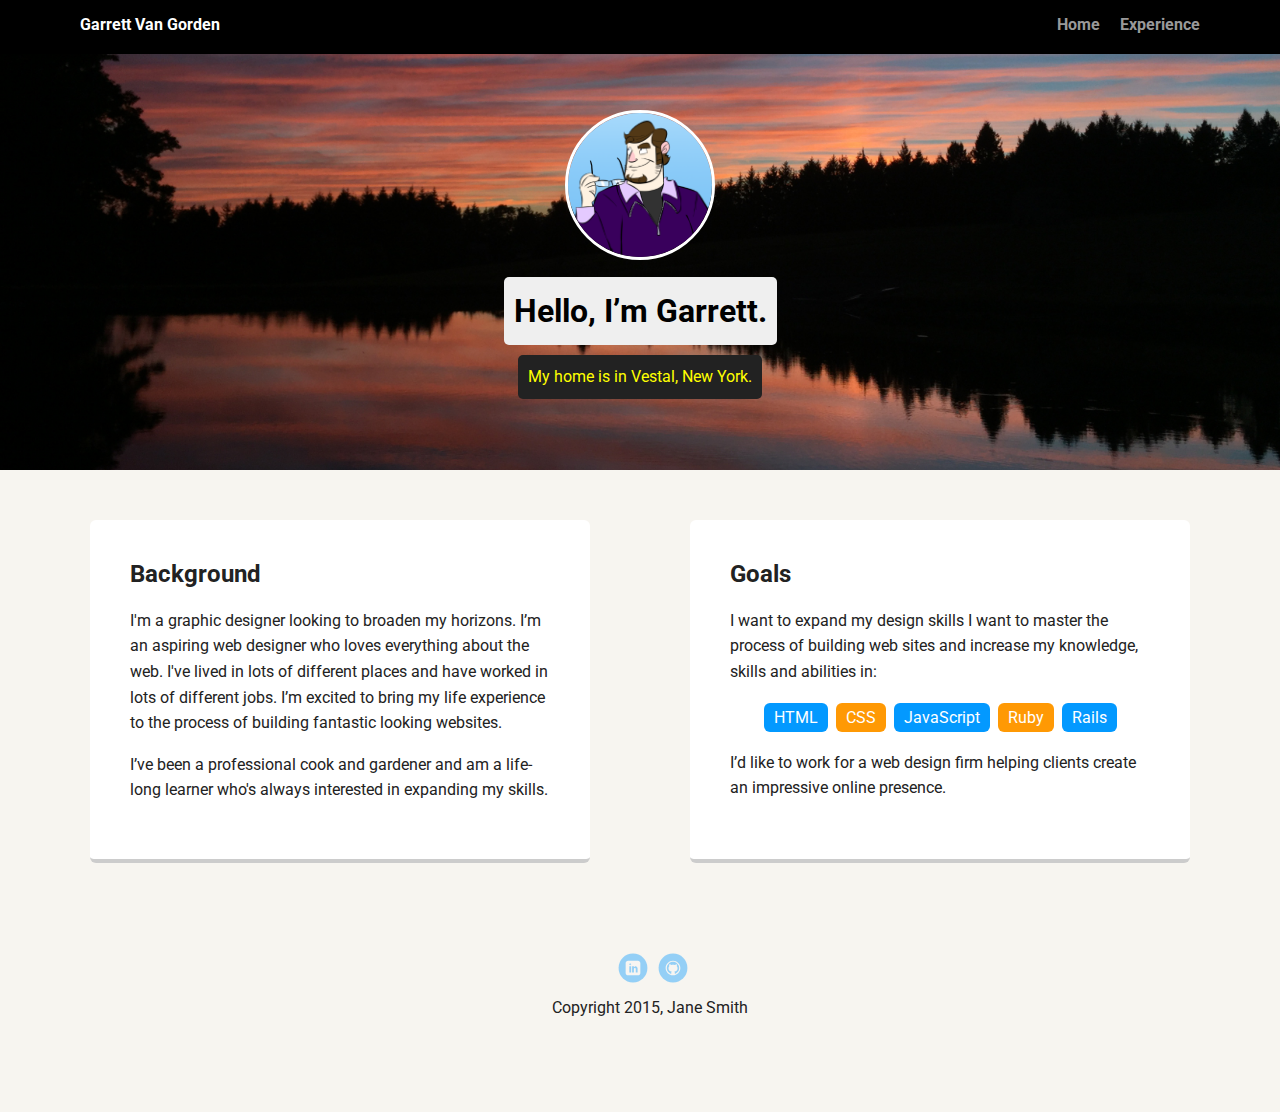
<file: index.html>
<!doctype html>
<html lang="en">
<head>
  <meta charset="utf-8">
  <title>Garrett Van Gorden's Profile</title>
  <meta name="viewport" content="width=device-width, initial-scale=1.0">
  <link rel="stylesheet" href="styles.css">
  <link href="https://fonts.googleapis.com/css?family=Muli%7CRoboto:400,300,500,700,900" rel="stylesheet"></head>
  <body>

    <div class="main-nav">
        <ul class="nav">
          <li class="name">Garrett Van Gorden</li>
          <li><a href="#">Home</a></li>
          <li><a href="#">Experience</a></li>
        </ul>
    </div>

    <header>
      <img src="images/me.png" alt="Drawing of Jane Smith" class="profile-image">
      <h1 class="tag name">Hello, I’m Garrett.</h1>
      <p class="tag location">My home is in Vestal, New York.</p>
    </header>

    <main class="flex">
      <div class="card">
        <h2>Background</h2>
        <p>I'm a graphic designer looking to broaden my horizons. 
	        
	        
	        I’m an aspiring web designer who loves everything about the web. I've lived in lots of different places and have worked in lots of different jobs. I’m excited to bring my life experience to the process of building fantastic looking websites.</p>
        <p>I’ve been a professional cook and gardener and am a life-long learner who's always interested in expanding my skills.</p>
      </div> 

      <div class="card">
        <h2>Goals</h2>
        <p>I want to expand my design skills 
	        
	        
	        I want to master the process of building web sites and increase my knowledge, skills and abilities in:</p>
        <ul class="skills">
          <li>HTML</li>
          <li>CSS</li>
          <li>JavaScript</li>
          <li>Ruby</li>
          <li>Rails</li>
        </ul>
        <p>I’d like to work for a web design firm helping clients create an impressive online presence.</p>
      </div> 

    </main>
    <footer>
      <ul>
        <li><a href="https://www.linkedin.com/in/garrett-van-gorden" class="social linkedin">LinkedIn</a></li>
        <li><a href="https://github.com/gdvangorden" class="social github">Github</a></li>
      </ul>
      <p class="copyright">Copyright 2015, Jane Smith</p>
    </footer>
  </body>
  </html>
</file>
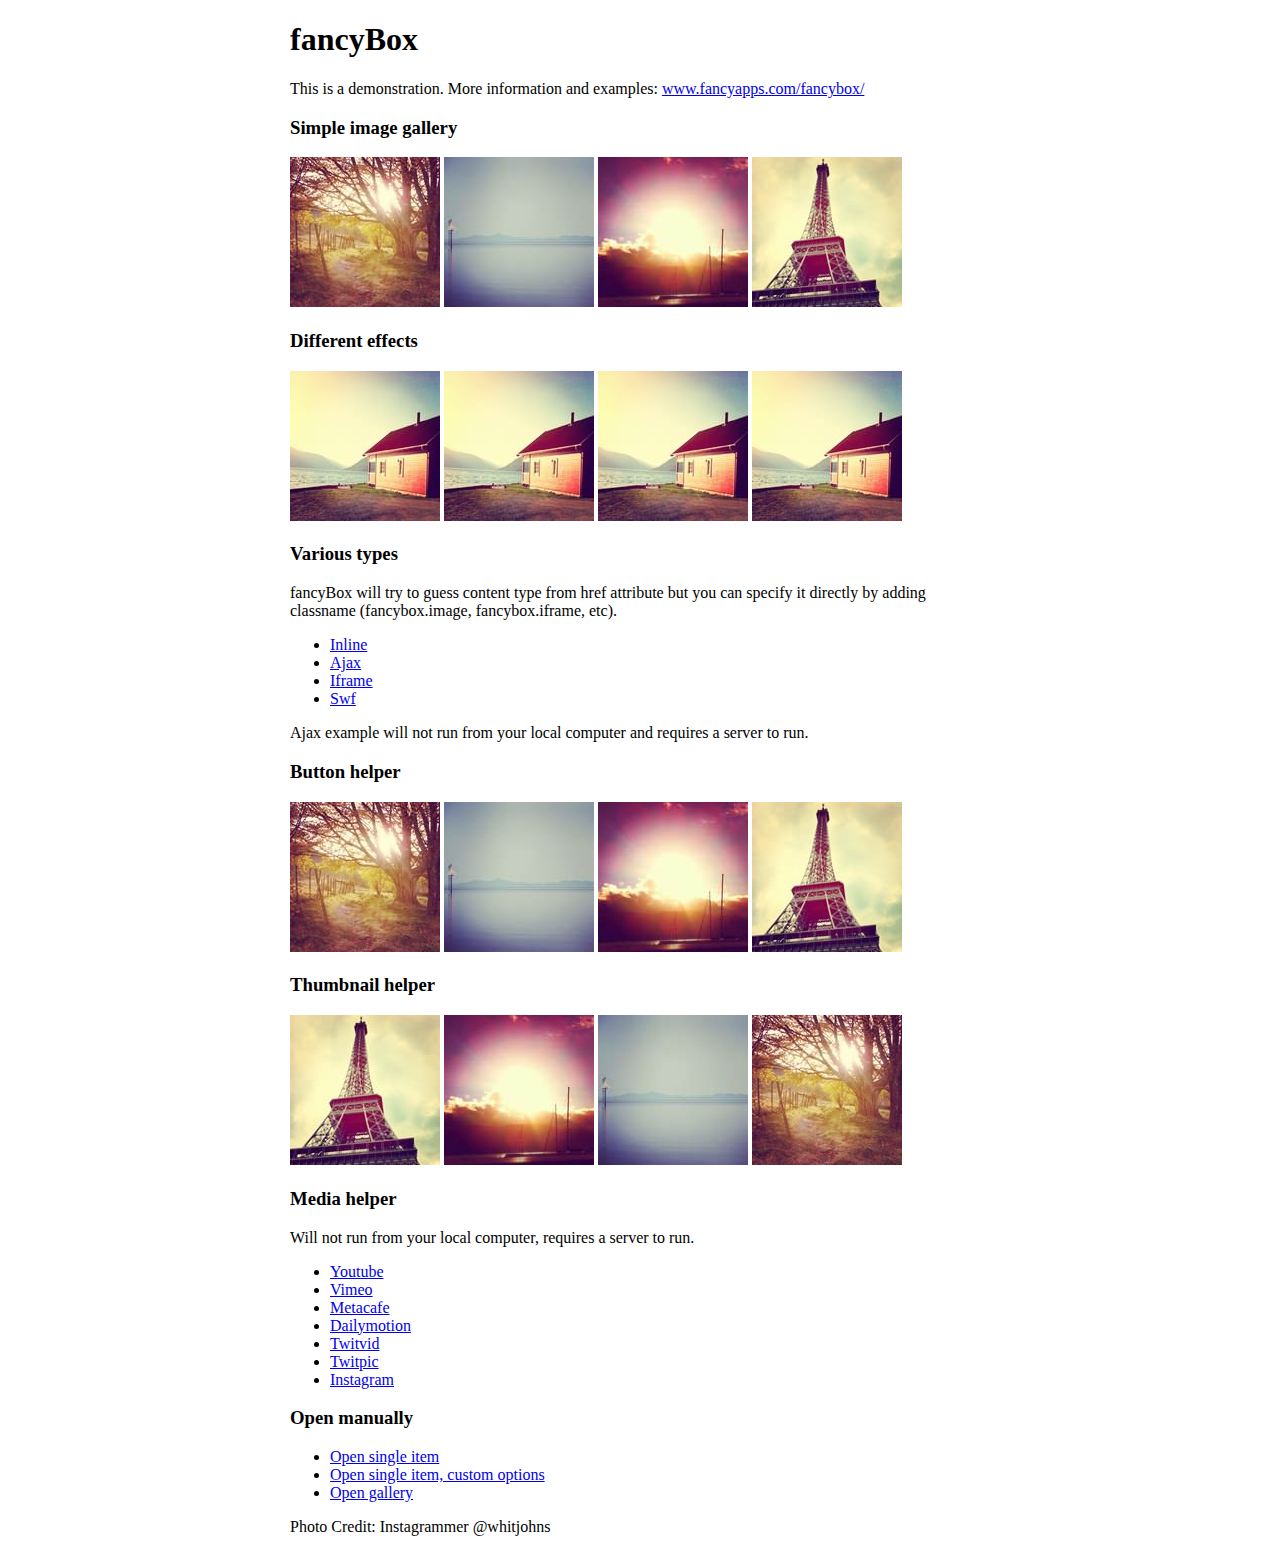
<file: js/fancybox/demo/index.html>
<!DOCTYPE html>
<html>
<head>
	<title>fancyBox - Fancy jQuery Lightbox Alternative | Demonstration</title>
	<meta http-equiv="Content-Type" content="text/html; charset=UTF-8" />

	<!-- Add jQuery library -->
	<script type="text/javascript" src="../lib/jquery-1.10.1.min.js"></script>

	<!-- Add mousewheel plugin (this is optional) -->
	<script type="text/javascript" src="../lib/jquery.mousewheel-3.0.6.pack.js"></script>

	<!-- Add fancyBox main JS and CSS files -->
	<script type="text/javascript" src="../source/jquery.fancybox.js?v=2.1.5"></script>
	<link rel="stylesheet" type="text/css" href="../source/jquery.fancybox.css?v=2.1.5" media="screen" />

	<!-- Add Button helper (this is optional) -->
	<link rel="stylesheet" type="text/css" href="../source/helpers/jquery.fancybox-buttons.css?v=1.0.5" />
	<script type="text/javascript" src="../source/helpers/jquery.fancybox-buttons.js?v=1.0.5"></script>

	<!-- Add Thumbnail helper (this is optional) -->
	<link rel="stylesheet" type="text/css" href="../source/helpers/jquery.fancybox-thumbs.css?v=1.0.7" />
	<script type="text/javascript" src="../source/helpers/jquery.fancybox-thumbs.js?v=1.0.7"></script>

	<!-- Add Media helper (this is optional) -->
	<script type="text/javascript" src="../source/helpers/jquery.fancybox-media.js?v=1.0.6"></script>

	<script type="text/javascript">
		$(document).ready(function() {
			/*
			 *  Simple image gallery. Uses default settings
			 */

			$('.fancybox').fancybox();

			/*
			 *  Different effects
			 */

			// Change title type, overlay closing speed
			$(".fancybox-effects-a").fancybox({
				helpers: {
					title : {
						type : 'outside'
					},
					overlay : {
						speedOut : 0
					}
				}
			});

			// Disable opening and closing animations, change title type
			$(".fancybox-effects-b").fancybox({
				openEffect  : 'none',
				closeEffect	: 'none',

				helpers : {
					title : {
						type : 'over'
					}
				}
			});

			// Set custom style, close if clicked, change title type and overlay color
			$(".fancybox-effects-c").fancybox({
				wrapCSS    : 'fancybox-custom',
				closeClick : true,

				openEffect : 'none',

				helpers : {
					title : {
						type : 'inside'
					},
					overlay : {
						css : {
							'background' : 'rgba(238,238,238,0.85)'
						}
					}
				}
			});

			// Remove padding, set opening and closing animations, close if clicked and disable overlay
			$(".fancybox-effects-d").fancybox({
				padding: 0,

				openEffect : 'elastic',
				openSpeed  : 150,

				closeEffect : 'elastic',
				closeSpeed  : 150,

				closeClick : true,

				helpers : {
					overlay : null
				}
			});

			/*
			 *  Button helper. Disable animations, hide close button, change title type and content
			 */

			$('.fancybox-buttons').fancybox({
				openEffect  : 'none',
				closeEffect : 'none',

				prevEffect : 'none',
				nextEffect : 'none',

				closeBtn  : false,

				helpers : {
					title : {
						type : 'inside'
					},
					buttons	: {}
				},

				afterLoad : function() {
					this.title = 'Image ' + (this.index + 1) + ' of ' + this.group.length + (this.title ? ' - ' + this.title : '');
				}
			});


			/*
			 *  Thumbnail helper. Disable animations, hide close button, arrows and slide to next gallery item if clicked
			 */

			$('.fancybox-thumbs').fancybox({
				prevEffect : 'none',
				nextEffect : 'none',

				closeBtn  : false,
				arrows    : false,
				nextClick : true,

				helpers : {
					thumbs : {
						width  : 50,
						height : 50
					}
				}
			});

			/*
			 *  Media helper. Group items, disable animations, hide arrows, enable media and button helpers.
			*/
			$('.fancybox-media')
				.attr('rel', 'media-gallery')
				.fancybox({
					openEffect : 'none',
					closeEffect : 'none',
					prevEffect : 'none',
					nextEffect : 'none',

					arrows : false,
					helpers : {
						media : {},
						buttons : {}
					}
				});

			/*
			 *  Open manually
			 */

			$("#fancybox-manual-a").click(function() {
				$.fancybox.open('1_b.jpg');
			});

			$("#fancybox-manual-b").click(function() {
				$.fancybox.open({
					href : 'iframe.html',
					type : 'iframe',
					padding : 5
				});
			});

			$("#fancybox-manual-c").click(function() {
				$.fancybox.open([
					{
						href : '1_b.jpg',
						title : 'My title'
					}, {
						href : '2_b.jpg',
						title : '2nd title'
					}, {
						href : '3_b.jpg'
					}
				], {
					helpers : {
						thumbs : {
							width: 75,
							height: 50
						}
					}
				});
			});


		});
	</script>
	<style type="text/css">
		.fancybox-custom .fancybox-skin {
			box-shadow: 0 0 50px #222;
		}

		body {
			max-width: 700px;
			margin: 0 auto;
		}
	</style>
</head>
<body>
	<h1>fancyBox</h1>

	<p>This is a demonstration. More information and examples: <a href="http://fancyapps.com/fancybox/">www.fancyapps.com/fancybox/</a></p>

	<h3>Simple image gallery</h3>
	<p>
		<a class="fancybox" href="1_b.jpg" data-fancybox-group="gallery" title="Lorem ipsum dolor sit amet"><img src="1_s.jpg" alt="" /></a>

		<a class="fancybox" href="2_b.jpg" data-fancybox-group="gallery" title="Etiam quis mi eu elit temp"><img src="2_s.jpg" alt="" /></a>

		<a class="fancybox" href="3_b.jpg" data-fancybox-group="gallery" title="Cras neque mi, semper leon"><img src="3_s.jpg" alt="" /></a>

		<a class="fancybox" href="4_b.jpg" data-fancybox-group="gallery" title="Sed vel sapien vel sem uno"><img src="4_s.jpg" alt="" /></a>
	</p>

	<h3>Different effects</h3>
	<p>
		<a class="fancybox-effects-a" href="5_b.jpg" title="Lorem ipsum dolor sit amet, consectetur adipiscing elit"><img src="5_s.jpg" alt="" /></a>

		<a class="fancybox-effects-b" href="5_b.jpg" title="Lorem ipsum dolor sit amet, consectetur adipiscing elit"><img src="5_s.jpg" alt="" /></a>

		<a class="fancybox-effects-c" href="5_b.jpg" title="Lorem ipsum dolor sit amet, consectetur adipiscing elit"><img src="5_s.jpg" alt="" /></a>

		<a class="fancybox-effects-d" href="5_b.jpg" title="Lorem ipsum dolor sit amet, consectetur adipiscing elit"><img src="5_s.jpg" alt="" /></a>
	</p>

	<h3>Various types</h3>
	<p>
		fancyBox will try to guess content type from href attribute but you can specify it directly by adding classname (fancybox.image, fancybox.iframe, etc).
	</p>
	<ul>
		<li><a class="fancybox" href="#inline1" title="Lorem ipsum dolor sit amet">Inline</a></li>
		<li><a class="fancybox fancybox.ajax" href="ajax.txt">Ajax</a></li>
		<li><a class="fancybox fancybox.iframe" href="iframe.html">Iframe</a></li>
		<li><a class="fancybox" href="http://www.adobe.com/jp/events/cs3_web_edition_tour/swfs/perform.swf">Swf</a></li>
	</ul>

	<div id="inline1" style="width:400px;display: none;">
		<h3>Etiam quis mi eu elit</h3>
		<p>
			Lorem ipsum dolor sit amet, consectetur adipiscing elit. Etiam quis mi eu elit tempor facilisis id et neque. Nulla sit amet sem sapien. Vestibulum imperdiet porta ante ac ornare. Nulla et lorem eu nibh adipiscing ultricies nec at lacus. Cras laoreet ultricies sem, at blandit mi eleifend aliquam. Nunc enim ipsum, vehicula non pretium varius, cursus ac tortor. Vivamus fringilla congue laoreet. Quisque ultrices sodales orci, quis rhoncus justo auctor in. Phasellus dui eros, bibendum eu feugiat ornare, faucibus eu mi. Nunc aliquet tempus sem, id aliquam diam varius ac. Maecenas nisl nunc, molestie vitae eleifend vel, iaculis sed magna. Aenean tempus lacus vitae orci posuere porttitor eget non felis. Donec lectus elit, aliquam nec eleifend sit amet, vestibulum sed nunc.
		</p>
	</div>

	<p>
		Ajax example will not run from your local computer and requires a server to run.
	</p>

	<h3>Button helper</h3>
	<p>
		<a class="fancybox-buttons" data-fancybox-group="button" href="1_b.jpg"><img src="1_s.jpg" alt="" /></a>

		<a class="fancybox-buttons" data-fancybox-group="button" href="2_b.jpg"><img src="2_s.jpg" alt="" /></a>

		<a class="fancybox-buttons" data-fancybox-group="button" href="3_b.jpg"><img src="3_s.jpg" alt="" /></a>

		<a class="fancybox-buttons" data-fancybox-group="button" href="4_b.jpg"><img src="4_s.jpg" alt="" /></a>
	</p>

	<h3>Thumbnail helper</h3>
	<p>
		<a class="fancybox-thumbs" data-fancybox-group="thumb" href="4_b.jpg"><img src="4_s.jpg" alt="" /></a>

		<a class="fancybox-thumbs" data-fancybox-group="thumb" href="3_b.jpg"><img src="3_s.jpg" alt="" /></a>

		<a class="fancybox-thumbs" data-fancybox-group="thumb" href="2_b.jpg"><img src="2_s.jpg" alt="" /></a>

		<a class="fancybox-thumbs" data-fancybox-group="thumb" href="1_b.jpg"><img src="1_s.jpg" alt="" /></a>
	</p>

	<h3>Media helper</h3>
	<p>
		Will not run from your local computer, requires a server to run.
	</p>

	<ul>
		<li><a class="fancybox-media" href="http://www.youtube.com/watch?v=opj24KnzrWo">Youtube</a></li>
		<li><a class="fancybox-media" href="http://vimeo.com/47480346">Vimeo</a></li>
		<li><a class="fancybox-media" href="http://www.metacafe.com/watch/7635964/">Metacafe</a></li>
		<li><a class="fancybox-media" href="http://www.dailymotion.com/video/xoeylt_electric-guest-this-head-i-hold_music">Dailymotion</a></li>
		<li><a class="fancybox-media" href="http://twitvid.com/QY7MD">Twitvid</a></li>
		<li><a class="fancybox-media" href="http://twitpic.com/7p93st">Twitpic</a></li>
		<li><a class="fancybox-media" href="http://instagr.am/p/IejkuUGxQn">Instagram</a></li>
	</ul>

	<h3>Open manually</h3>
	<ul>
		<li><a id="fancybox-manual-a" href="javascript:;">Open single item</a></li>
		<li><a id="fancybox-manual-b" href="javascript:;">Open single item, custom options</a></li>
		<li><a id="fancybox-manual-c" href="javascript:;">Open gallery</a></li>
	</ul>

	<p>
		Photo Credit: Instagrammer @whitjohns
	</p>
</body>
</html>
</file>
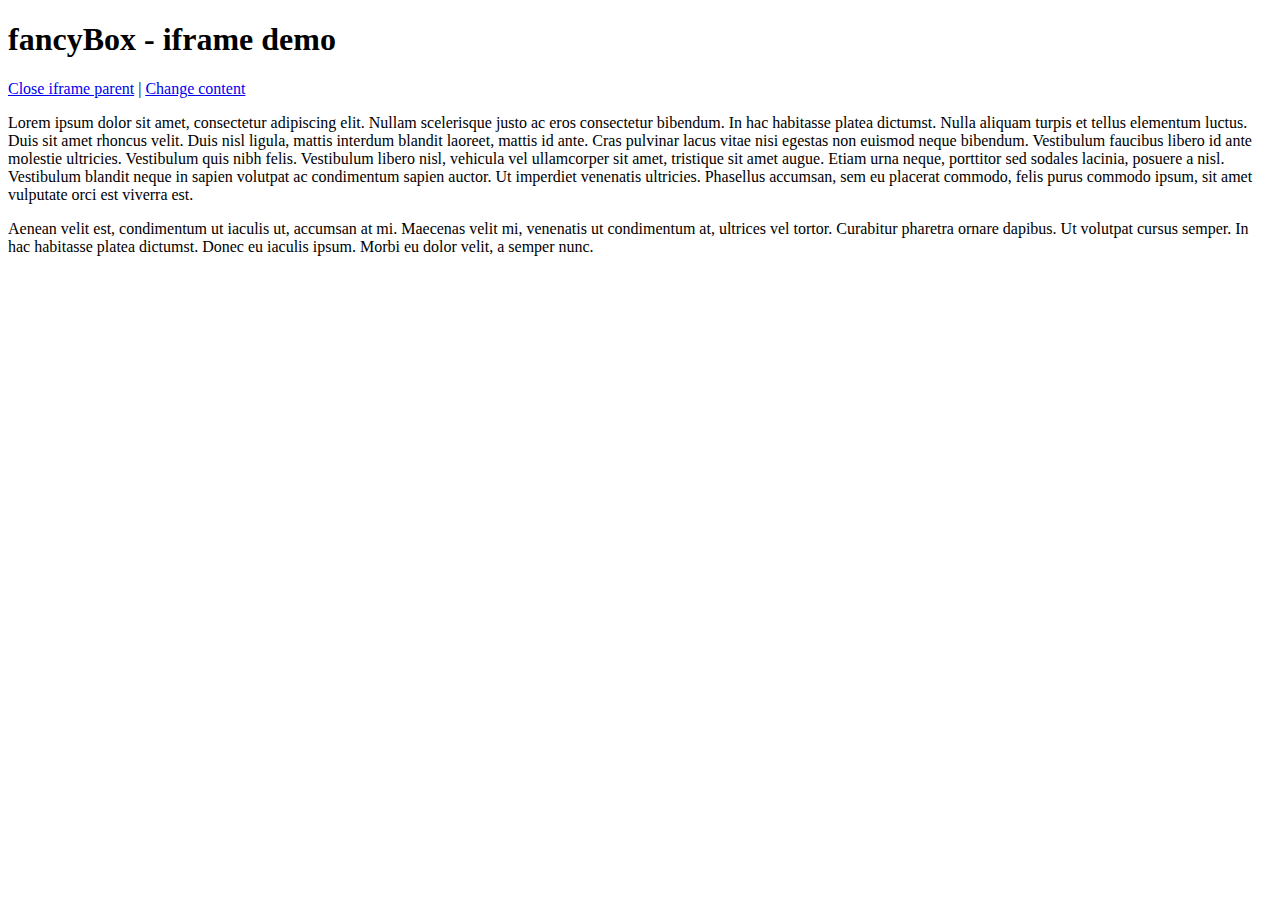
<file: js/fancybox/demo/iframe.html>
<!DOCTYPE html>
<html>
<head>
	<title>fancyBox - iframe demo</title>
	<meta http-equiv="Content-Type" content="text/html; charset=UTF-8" />
</head>
<body>
	<h1>fancyBox - iframe demo</h1>

	<p>
		<a href="javascript:parent.jQuery.fancybox.close();">Close iframe parent</a>

		|

		<a href="javascript:parent.jQuery.fancybox.open({href : '1_b.jpg', title : 'My title'});">Change content</a>
	</p>

	<p>
		Lorem ipsum dolor sit amet, consectetur adipiscing elit. Nullam scelerisque justo ac eros consectetur bibendum. In hac habitasse platea dictumst. Nulla aliquam turpis et tellus elementum luctus. Duis sit amet rhoncus velit. Duis nisl ligula, mattis interdum blandit laoreet, mattis id ante. Cras pulvinar lacus vitae nisi egestas non euismod neque bibendum. Vestibulum faucibus libero id ante molestie ultricies. Vestibulum quis nibh felis. Vestibulum libero nisl, vehicula vel ullamcorper sit amet, tristique sit amet augue. Etiam urna neque, porttitor sed sodales lacinia, posuere a nisl. Vestibulum blandit neque in sapien volutpat ac condimentum sapien auctor. Ut imperdiet venenatis ultricies. Phasellus accumsan, sem eu placerat commodo, felis purus commodo ipsum, sit amet vulputate orci est viverra est.
	</p>

	<p>
		Aenean velit est, condimentum ut iaculis ut, accumsan at mi. Maecenas velit mi, venenatis ut condimentum at, ultrices vel tortor. Curabitur pharetra ornare dapibus. Ut volutpat cursus semper. In hac habitasse platea dictumst. Donec eu iaculis ipsum. Morbi eu dolor velit, a semper nunc.
	</p>
</body>
</html>
</file>
<file: styles.css>
/* Global Layout Set-up */
* { 
  box-sizing: border-box;
}

ul {
	list-style-type: none;
	margin: 0;
	padding: 0;
}

body {
  margin: 0;
  padding: 0;
  text-align: center;
  font-family: 'Roboto', sans-serif;
  color: #222;
  background: #f7f5f0;
}
/* Link Styles */

a {
  text-decoration: none;
  color: #999;
}
a:hover {
  color: #6633ff;
}

.page {
	color: white;
}

/* Section Styles */

.main-nav {
  width: 100%;
  background: black;
  min-height: 30px;
  padding: 10px;
  position: fixed;
  text-align: center;
}
.nav {
  display: flex;
  justify-content: space-around;
  font-weight: 700;
  list-style-type: none;
  margin: 0 auto;
  padding: 0;
}

.nav .name {
    display: block;
    margin-right: auto;
    color: white;
}
.nav li {
  padding: 5px 10px 10px 10px;
}
.nav a {
  transition: all .5s;
}
.nav a:hover {
  color: white
}

header {
  text-align: center;
  background: url('images/pond.jpg') no-repeat top center ;
  background-size: cover;
  overflow: hidden;
  padding-top: 60px;
}
header {
  line-height: 1.5;
}
header .profile-image {
  margin-top: 50px;
  width: 150px;
  height: 150px;
  border-radius: 50%;
  border: 3px solid white;
  transition: all .75s;
}
header .profile-image:hover {
  transform: scale(1.4) rotate(360deg);
}
.tag {
  background-color: #efefef;
  color: black;
  padding: 10px;
  border-radius: 5px;
  display: table;
  margin: 10px auto;
} 
.location {
  background-color: #222;
  color: yellow;
}
.card {
  margin: 30px;
  padding: 20px 40px 40px;
  max-width: 500px;
  text-align: left;
  background: #fff;
  border-bottom: 4px solid #ccc;
  border-radius: 6px;
  transition: all .5s;
}
.card:hover {
  border-color: #9200ff;
}

ul.skills {
  padding: 0;
  text-align: center;
}

.skills li {
  border-radius: 6px;
  display: inline-block;
  background: #ff9904;
  color: white;
  padding: 5px 10px;
  margin: 2px;
}

.skills li:nth-child(odd) {
  background: #0399ff;
}

.experience li {
  border-radius: 6px;
  display: inline-block;
  background: #ff9904;
  color: white;
  padding: 5px 10px;
  margin: 2px;
}

.experience li:nth-child(odd) {
  background: #0399ff;
}

footer {
  width: 100%;
  min-height: 30px;
  padding: 20px 0 40px 20px;
}

footer .copyright {
  top: -8px;
  font-size: .75em;
}

footer ul {
  list-style-type: none;
  margin: 0;
  padding: 0;
}

footer ul li {
  display: inline-block;
}

a.social {
  display: inline-block;
  text-indent: -9999px;
  margin-left: 5px;
  width: 30px;
  height: 30px;
  background-size: 30px 30px;
  opacity: .4;
  transition: all .5s;
}
a.twitter {
  background-image: url(images/twitter.svg);
}
a.linkedin {
  background-image: url(images/linkedin.svg);
}
a.github {
  background-image: url(images/github.svg);
}
a.social:hover {
  opacity: 1;
}
.clearfix {
  clear: both;
}

/* Styles for larger screens */
@media screen and (min-width: 720px) {
  
  .flex {
      display: -ms-flexbox;      /* TWEENER - IE 10 */
      display: flex; 
      max-width: 1200px;
      -ms-flex-pack: distribute;
      justify-content: space-around;
      margin: 0 auto;
  }

  header {
    min-height: 470px;
  }

  .nav {
    max-width: 1200px;
    padding: 0 30px;
  }


  main {
    padding-top: 20px;
  }

  main p {
    line-height: 1.6em;
  }

  footer {
    font-size: 1.3em;
    max-width: 1200px;
    margin: 40px auto;
  }

}

/* Portfolio */

.portfolio {
  margin: 30px;
  padding: 20px 40px;
  max-width: 1008px;
  text-align: center;
  background: #fff;
  border-bottom: 4px solid #ccc;
  border-radius: 6px;
  transition: all .5s;
}

.portfolio:hover {
  border-color: #9200ff;
}

#port {
}

#port li {
	height: 153px;
	width: 204px;
	float: left;
	margin: 20px 14px;
	transition: all .5s
}

#port li:hover {
	transform: scale(1.2);
}
</file>
